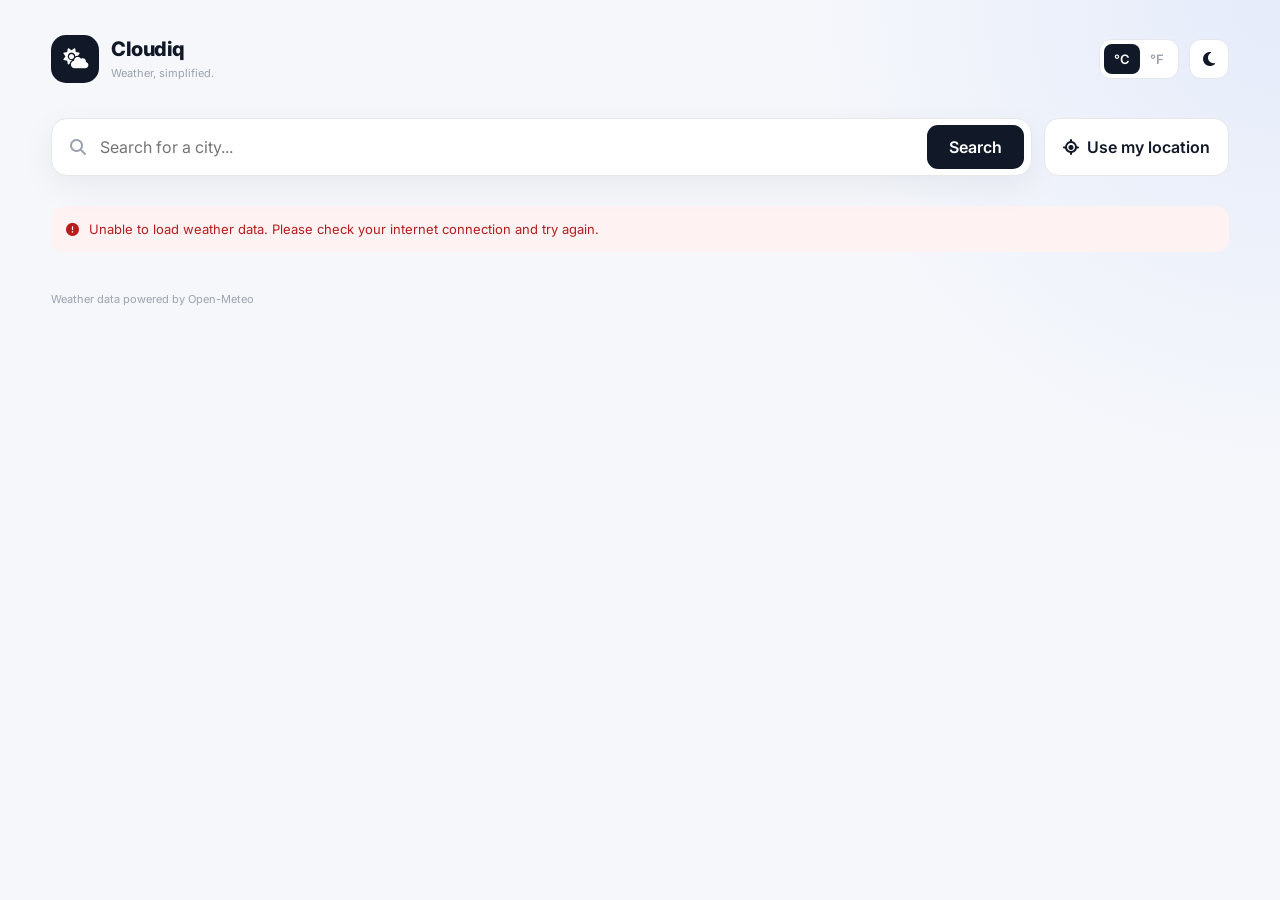
<file: index.html>
<!DOCTYPE html>
<html lang="en">
<head>
    <meta charset="UTF-8">
    <meta name="viewport" content="width=device-width, initial-scale=1.0">

    <title>Cloudiq — Weather Dashboard</title>

    <meta
        name="description"
        content="A clean, modern and responsive weather dashboard."
    >

    <link rel="preconnect" href="https://fonts.googleapis.com">
    <link rel="preconnect" href="https://fonts.gstatic.com" crossorigin>

    <link
        href="https://fonts.googleapis.com/css2?family=Inter:wght@400;500;600;700;800&display=swap"
        rel="stylesheet"
    >

    <link
        rel="stylesheet"
        href="https://cdnjs.cloudflare.com/ajax/libs/font-awesome/6.5.2/css/all.min.css"
    >

    <link rel="stylesheet" href="style.css">
</head>

<body>

    <div class="app">

        <!-- HEADER -->
        <header class="header">

            <div class="logo">
                <div class="logo-icon">
                    <i class="fa-solid fa-cloud-sun"></i>
                </div>

                <div>
                    <h1>Cloudiq</h1>
                    <span>Weather, simplified.</span>
                </div>
            </div>

            <div class="header-actions">

                <button class="unit-toggle" id="unitToggle">
                    <span class="active">°C</span>
                    <span>°F</span>
                </button>

                <button
                    class="icon-button"
                    id="themeToggle"
                    aria-label="Toggle theme"
                >
                    <i class="fa-solid fa-moon"></i>
                </button>

            </div>

        </header>


        <!-- SEARCH -->
        <section class="search-section">

            <div class="search-box">

                <i class="fa-solid fa-magnifying-glass"></i>

                <input
                    type="text"
                    id="cityInput"
                    placeholder="Search for a city..."
                    autocomplete="off"
                >

                <button id="searchButton">
                    Search
                </button>

            </div>

            <button class="location-button" id="locationButton">
                <i class="fa-solid fa-location-crosshairs"></i>
                Use my location
            </button>

            <div class="search-results" id="searchResults"></div>

        </section>


        <!-- LOADING -->
        <div class="loading" id="loading">
            <div class="spinner"></div>
            <p>Getting weather data...</p>
        </div>


        <!-- ERROR -->
        <div class="error-message" id="errorMessage">
            <i class="fa-solid fa-circle-exclamation"></i>
            <span id="errorText"></span>
        </div>


        <!-- MAIN WEATHER -->
        <main id="weatherContent" class="weather-content">

            <!-- CURRENT WEATHER -->
            <section class="current-weather">

                <div class="current-location">

                    <div class="location-name">

                        <div class="location-pin">
                            <i class="fa-solid fa-location-dot"></i>
                        </div>

                        <div>
                            <h2 id="cityName">Lagos</h2>
                            <p id="countryName">Nigeria</p>
                        </div>

                    </div>

                    <div class="date-info">
                        <p id="currentDate">Wednesday, September 16</p>
                        <span id="currentTime">4:12 PM</span>
                    </div>

                </div>


                <div class="hero-weather">

                    <div class="weather-icon" id="currentIcon">
                        ☁️
                    </div>

                    <div class="temperature">
                        <span id="currentTemp">29</span>
                        <sup>°</sup>
                    </div>

                    <div class="weather-description">
                        <h3 id="weatherDescription">
                            Mostly Cloudy
                        </h3>

                        <p>
                            Feels like
                            <strong id="feelsLike">32°</strong>
                        </p>
                    </div>

                </div>

            </section>


            <!-- WEATHER STATS -->
            <section class="stats-grid">

                <article class="stat-card">

                    <div class="stat-icon humidity">
                        <i class="fa-solid fa-droplet"></i>
                    </div>

                    <div>
                        <span>Humidity</span>
                        <strong id="humidity">78%</strong>
                    </div>

                </article>


                <article class="stat-card">

                    <div class="stat-icon wind">
                        <i class="fa-solid fa-wind"></i>
                    </div>

                    <div>
                        <span>Wind</span>
                        <strong id="wind">14 km/h</strong>
                    </div>

                </article>


                <article class="stat-card">

                    <div class="stat-icon visibility">
                        <i class="fa-solid fa-eye"></i>
                    </div>

                    <div>
                        <span>Visibility</span>
                        <strong id="visibility">10 km</strong>
                    </div>

                </article>


                <article class="stat-card">

                    <div class="stat-icon uv">
                        <i class="fa-solid fa-sun"></i>
                    </div>

                    <div>
                        <span>UV Index</span>
                        <strong id="uvIndex">6</strong>
                    </div>

                </article>

            </section>


            <!-- HOURLY FORECAST -->
            <section class="weather-section">

                <div class="section-heading">

                    <div>
                        <span class="section-label">FORECAST</span>
                        <h2>Hourly Forecast</h2>
                    </div>

                    <button class="today-button">
                        Today
                        <i class="fa-solid fa-chevron-down"></i>
                    </button>

                </div>

                <div class="hourly-container" id="hourlyForecast"></div>

            </section>


            <!-- DAILY FORECAST -->
            <section class="weather-section">

                <div class="section-heading">

                    <div>
                        <span class="section-label">NEXT 7 DAYS</span>
                        <h2>Daily Forecast</h2>
                    </div>

                </div>

                <div
                    class="daily-forecast"
                    id="dailyForecast"
                ></div>

            </section>


            <!-- SUN -->
            <section class="sun-card">

                <div class="sun-item">

                    <div class="sun-icon">
                        <i class="fa-solid fa-sun"></i>
                    </div>

                    <div>
                        <span>Sunrise</span>
                        <strong id="sunrise">6:30 AM</strong>
                    </div>

                </div>


                <div class="sun-progress">

                    <div class="sun-line">
                        <div class="sun-position"></div>
                    </div>

                    <div class="sun-labels">
                        <span>Sunrise</span>
                        <span>Sunset</span>
                    </div>

                </div>


                <div class="sun-item">

                    <div class="sun-icon sunset">
                        <i class="fa-solid fa-moon"></i>
                    </div>

                    <div>
                        <span>Sunset</span>
                        <strong id="sunset">6:45 PM</strong>
                    </div>

                </div>

            </section>

        </main>


        <!-- FOOTER -->
        <footer>

            

            <span>Weather data powered by Open-Meteo</span>

        </footer>

    </div>


    <script src="script.js"></script>

</body>
</html>
</file>
<file: style.css>
:root {
    --bg: #f5f7fb;
    --surface: #ffffff;
    --surface-soft: #f8fafc;

    --text: #111827;
    --text-soft: #6b7280;
    --text-muted: #9ca3af;

    --border: #e5e7eb;

    --primary: #2563eb;
    --primary-dark: #1d4ed8;

    --shadow:
        0 10px 35px rgba(15, 23, 42, 0.06);

    --radius: 24px;
}


* {
    margin: 0;
    padding: 0;
    box-sizing: border-box;
}


body {
    font-family: "Inter", sans-serif;

    background:
        radial-gradient(
            circle at top right,
            rgba(37, 99, 235, 0.08),
            transparent 30%
        ),
        var(--bg);

    color: var(--text);

    min-height: 100vh;
}


button,
input {
    font: inherit;
}


button {
    cursor: pointer;
    border: none;
}


.app {
    width: min(1180px, 92%);
    margin: auto;
    padding: 35px 0 30px;
}


/* ================= HEADER ================= */

.header {
    display: flex;
    align-items: center;
    justify-content: space-between;

    margin-bottom: 35px;
}


.logo {
    display: flex;
    align-items: center;
    gap: 12px;
}


.logo-icon {
    width: 48px;
    height: 48px;

    border-radius: 15px;

    display: grid;
    place-items: center;

    background: #111827;
    color: white;

    font-size: 20px;
}


.logo h1 {
    font-size: 20px;
    font-weight: 800;
    letter-spacing: -0.5px;
}


.logo span {
    color: var(--text-muted);
    font-size: 11px;
}


.header-actions {
    display: flex;
    align-items: center;
    gap: 10px;
}


.unit-toggle {
    display: flex;
    align-items: center;

    padding: 4px;

    background: var(--surface);

    border: 1px solid var(--border);

    border-radius: 12px;
}


.unit-toggle span {
    padding: 7px 10px;

    color: var(--text-muted);

    border-radius: 8px;

    font-size: 13px;
    font-weight: 600;
}


.unit-toggle .active {
    background: #111827;
    color: white;
}


.icon-button {
    width: 40px;
    height: 40px;

    background: var(--surface);

    border: 1px solid var(--border);

    border-radius: 12px;

    color: var(--text);
}


/* ================= SEARCH ================= */

.search-section {
    position: relative;

    display: flex;
    gap: 12px;

    margin-bottom: 30px;
}


.search-box {
    flex: 1;

    display: flex;
    align-items: center;

    height: 58px;

    background: var(--surface);

    border: 1px solid var(--border);

    border-radius: 16px;

    padding-left: 18px;

    box-shadow: var(--shadow);
}


.search-box > i {
    color: var(--text-muted);
}


.search-box input {
    flex: 1;

    height: 100%;

    border: none;
    outline: none;

    background: transparent;

    padding: 0 14px;

    color: var(--text);
}


.search-box button {
    height: 44px;

    padding: 0 22px;

    margin-right: 7px;

    border-radius: 11px;

    background: #111827;

    color: white;

    font-weight: 600;
}


.search-box button:hover {
    background: #000;
}


.location-button {
    display: flex;
    align-items: center;
    gap: 8px;

    padding: 0 18px;

    border-radius: 15px;

    background: var(--surface);

    border: 1px solid var(--border);

    color: var(--text);

    font-weight: 600;

    white-space: nowrap;
}


.search-results {
    position: absolute;

    top: 66px;
    left: 0;

    width: calc(100% - 150px);

    z-index: 10;

    display: none;

    background: white;

    border-radius: 15px;

    border: 1px solid var(--border);

    box-shadow: var(--shadow);

    overflow: hidden;
}


.search-result {
    padding: 14px 18px;

    cursor: pointer;

    border-bottom: 1px solid var(--border);
}


.search-result:hover {
    background: var(--surface-soft);
}


/* ================= CURRENT WEATHER ================= */

.current-weather {
    background: var(--surface);

    border: 1px solid var(--border);

    border-radius: var(--radius);

    padding: 32px;

    box-shadow: var(--shadow);

    margin-bottom: 18px;
}


.current-location {
    display: flex;

    justify-content: space-between;
    align-items: center;
}


.location-name {
    display: flex;
    align-items: center;
    gap: 12px;
}


.location-pin {
    width: 42px;
    height: 42px;

    display: grid;
    place-items: center;

    border-radius: 12px;

    background: #eff6ff;

    color: var(--primary);
}


.location-name h2 {
    font-size: 19px;
}


.location-name p {
    margin-top: 2px;

    color: var(--text-muted);

    font-size: 13px;
}


.date-info {
    text-align: right;
}


.date-info p {
    font-size: 13px;
    color: var(--text-soft);
}


.date-info span {
    display: block;

    margin-top: 4px;

    font-size: 12px;

    color: var(--text-muted);
}


.hero-weather {
    display: flex;

    align-items: center;

    gap: 22px;

    padding-top: 45px;
}


.weather-icon {
    font-size: 82px;
}


.temperature {
    display: flex;

    align-items: flex-start;

    font-size: 105px;

    line-height: 0.9;

    font-weight: 800;

    letter-spacing: -8px;
}


.temperature sup {
    font-size: 40px;

    margin-top: 8px;

    letter-spacing: 0;
}


.weather-description {
    margin-left: 5px;
}


.weather-description h3 {
    font-size: 20px;

    margin-bottom: 7px;
}


.weather-description p {
    color: var(--text-soft);

    font-size: 14px;
}


/* ================= STATS ================= */

.stats-grid {
    display: grid;

    grid-template-columns:
        repeat(4, 1fr);

    gap: 18px;

    margin-bottom: 35px;
}


.stat-card {
    display: flex;

    align-items: center;

    gap: 13px;

    padding: 20px;

    background: var(--surface);

    border: 1px solid var(--border);

    border-radius: 18px;

    box-shadow: var(--shadow);
}


.stat-icon {
    width: 42px;
    height: 42px;

    display: grid;
    place-items: center;

    border-radius: 12px;

    background: var(--surface-soft);

    color: var(--primary);
}


.stat-card span {
    display: block;

    font-size: 12px;

    color: var(--text-muted);

    margin-bottom: 4px;
}


.stat-card strong {
    font-size: 16px;
}


/* ================= SECTIONS ================= */

.weather-section {
    margin-bottom: 35px;
}


.section-heading {
    display: flex;

    justify-content: space-between;

    align-items: center;

    margin-bottom: 18px;
}


.section-label {
    font-size: 10px;

    font-weight: 700;

    letter-spacing: 1.5px;

    color: var(--primary);
}


.section-heading h2 {
    font-size: 21px;

    margin-top: 4px;
}


.today-button {
    display: flex;

    align-items: center;

    gap: 8px;

    padding: 10px 13px;

    background: var(--surface);

    border: 1px solid var(--border);

    border-radius: 10px;

    color: var(--text);

    font-size: 12px;
}


/* ================= HOURLY ================= */

.hourly-container {
    display: grid;

    grid-template-columns:
        repeat(6, 1fr);

    gap: 12px;
}


.hour-card {
    text-align: center;

    padding: 18px 10px;

    background: var(--surface);

    border: 1px solid var(--border);

    border-radius: 17px;

    transition: 0.25s;
}


.hour-card:hover {
    transform: translateY(-3px);

    box-shadow: var(--shadow);
}


.hour-card.active {
    background: #111827;

    color: white;

    border-color: #111827;
}


.hour-card span {
    display: block;

    font-size: 11px;

    color: var(--text-muted);

    margin-bottom: 13px;
}


.hour-card.active span {
    color: #9ca3af;
}


.hour-icon {
    font-size: 28px;

    margin-bottom: 13px;
}


.hour-temp {
    font-size: 15px;

    font-weight: 700;
}


/* ================= DAILY ================= */

.daily-forecast {
    background: var(--surface);

    border: 1px solid var(--border);

    border-radius: 20px;

    overflow: hidden;

    box-shadow: var(--shadow);
}


.day-row {
    display: grid;

    grid-template-columns:
        1fr 80px 100px 130px;

    align-items: center;

    padding: 18px 22px;

    border-bottom: 1px solid var(--border);
}


.day-row:last-child {
    border-bottom: none;
}


.day-name {
    font-weight: 600;

    font-size: 14px;
}


.day-date {
    color: var(--text-muted);

    font-size: 11px;

    margin-top: 3px;
}


.day-icon {
    font-size: 24px;
}


.day-condition {
    color: var(--text-soft);

    font-size: 12px;
}


.day-temp {
    text-align: right;

    font-weight: 700;
}


/* ================= SUN ================= */

.sun-card {
    display: grid;

    grid-template-columns:
        150px 1fr 150px;

    align-items: center;

    gap: 25px;

    background: var(--surface);

    border: 1px solid var(--border);

    border-radius: 20px;

    padding: 24px;

    box-shadow: var(--shadow);
}


.sun-item {
    display: flex;

    align-items: center;

    gap: 12px;
}


.sun-icon {
    width: 42px;
    height: 42px;

    display: grid;
    place-items: center;

    border-radius: 12px;

    background: #fff7ed;

    color: #f59e0b;
}


.sun-icon.sunset {
    background: #f5f3ff;

    color: #7c3aed;
}


.sun-item span {
    display: block;

    color: var(--text-muted);

    font-size: 11px;

    margin-bottom: 3px;
}


.sun-item strong {
    font-size: 14px;
}


.sun-line {
    height: 5px;

    border-radius: 20px;

    background:
        linear-gradient(
            90deg,
            #f59e0b,
            #fde68a,
            #c4b5fd,
            #7c3aed
        );

    position: relative;
}


.sun-position {
    position: absolute;

    width: 13px;
    height: 13px;

    background: white;

    border: 3px solid #f59e0b;

    border-radius: 50%;

    top: 50%;
    left: 45%;

    transform: translate(-50%, -50%);
}


.sun-labels {
    display: flex;

    justify-content: space-between;

    margin-top: 7px;

    font-size: 9px;

    color: var(--text-muted);
}


/* ================= LOADING ================= */

.loading {
    display: none;

    flex-direction: column;

    align-items: center;

    justify-content: center;

    padding: 70px;
}


.spinner {
    width: 38px;
    height: 38px;

    border: 4px solid #e5e7eb;

    border-top-color: #111827;

    border-radius: 50%;

    animation: spin 0.8s linear infinite;

    margin-bottom: 12px;
}


@keyframes spin {
    to {
        transform: rotate(360deg);
    }
}


/* ================= ERROR ================= */

.error-message {
    display: none;

    align-items: center;

    gap: 10px;

    padding: 15px;

    margin-bottom: 20px;

    background: #fef2f2;

    color: #b91c1c;

    border-radius: 13px;

    font-size: 13px;
}


/* ================= FOOTER ================= */

footer {
    display: flex;

    justify-content: space-between;

    margin-top: 40px;

    color: var(--text-muted);

    font-size: 11px;
}


/* ================= DARK MODE ================= */

body.dark {
    --bg: #0b1120;

    --surface: #111827;

    --surface-soft: #172033;

    --text: #f9fafb;

    --text-soft: #9ca3af;

    --text-muted: #6b7280;

    --border: #1f2937;

    --shadow:
        0 10px 35px rgba(0, 0, 0, 0.2);
}


body.dark .logo-icon,
body.dark .search-box button,
body.dark .unit-toggle .active,
body.dark .hour-card.active {
    background: white;

    color: #111827;
}


body.dark .search-results {
    background: var(--surface);
}


body.dark .location-pin {
    background: #172554;
}


body.dark .error-message {
    background: #3f1616;
}


/* ================= MOBILE ================= */

@media (max-width: 800px) {

    .app {
        width: 94%;

        padding-top: 20px;
    }


    .header {
        margin-bottom: 25px;
    }


    .search-section {
        flex-direction: column;
    }


    .location-button {
        height: 48px;

        justify-content: center;
    }


    .search-results {
        width: 100%;
    }


    .stats-grid {
        grid-template-columns:
            repeat(2, 1fr);
    }


    .hourly-container {
        display: flex;

        overflow-x: auto;

        padding-bottom: 5px;
    }


    .hour-card {
        min-width: 90px;
    }


    .day-row {
        grid-template-columns:
            1fr 45px 90px;

        gap: 10px;
    }


    .day-condition {
        display: none;
    }


    .sun-card {
        grid-template-columns: 1fr;

        gap: 20px;
    }

}


@media (max-width: 520px) {

    .header {
        align-items: flex-start;
    }


    .logo-icon {
        width: 42px;
        height: 42px;
    }


    .header-actions {
        gap: 5px;
    }


    .unit-toggle span {
        padding: 6px 8px;
    }


    .icon-button {
        width: 36px;
        height: 36px;
    }


    .search-box {
        height: 52px;
    }


    .search-box button {
        padding: 0 14px;
    }


    .current-weather {
        padding: 22px;

        border-radius: 20px;
    }


    .current-location {
        align-items: flex-start;
    }


    .date-info {
        display: none;
    }


    .hero-weather {
        padding-top: 35px;

        gap: 12px;

        flex-wrap: wrap;
    }


    .weather-icon {
        font-size: 58px;
    }


    .temperature {
        font-size: 75px;

        letter-spacing: -6px;
    }


    .temperature sup {
        font-size: 30px;
    }


    .weather-description {
        width: 100%;

        margin-top: 5px;
    }


    .stats-grid {
        gap: 10px;
    }


    .stat-card {
        padding: 15px;

        gap: 10px;
    }


    .stat-icon {
        width: 36px;
        height: 36px;
    }


    .section-heading h2 {
        font-size: 18px;
    }


    .day-row {
        padding: 16px;
    }


    footer {
        flex-direction: column;

        gap: 7px;

        text-align: center;
    }

}
</file>
<file: Weather/style.css>
:root {
    --bg: #f5f7fb;
    --surface: #ffffff;
    --surface-soft: #f8fafc;

    --text: #111827;
    --text-soft: #6b7280;
    --text-muted: #9ca3af;

    --border: #e5e7eb;

    --primary: #2563eb;
    --primary-dark: #1d4ed8;

    --shadow:
        0 10px 35px rgba(15, 23, 42, 0.06);

    --radius: 24px;
}


* {
    margin: 0;
    padding: 0;
    box-sizing: border-box;
}


body {
    font-family: "Inter", sans-serif;

    background:
        radial-gradient(
            circle at top right,
            rgba(37, 99, 235, 0.08),
            transparent 30%
        ),
        var(--bg);

    color: var(--text);

    min-height: 100vh;
}


button,
input {
    font: inherit;
}


button {
    cursor: pointer;
    border: none;
}


.app {
    width: min(1180px, 92%);
    margin: auto;
    padding: 35px 0 30px;
}


/* ================= HEADER ================= */

.header {
    display: flex;
    align-items: center;
    justify-content: space-between;

    margin-bottom: 35px;
}


.logo {
    display: flex;
    align-items: center;
    gap: 12px;
}


.logo-icon {
    width: 48px;
    height: 48px;

    border-radius: 15px;

    display: grid;
    place-items: center;

    background: #111827;
    color: white;

    font-size: 20px;
}


.logo h1 {
    font-size: 20px;
    font-weight: 800;
    letter-spacing: -0.5px;
}


.logo span {
    color: var(--text-muted);
    font-size: 11px;
}


.header-actions {
    display: flex;
    align-items: center;
    gap: 10px;
}


.unit-toggle {
    display: flex;
    align-items: center;

    padding: 4px;

    background: var(--surface);

    border: 1px solid var(--border);

    border-radius: 12px;
}


.unit-toggle span {
    padding: 7px 10px;

    color: var(--text-muted);

    border-radius: 8px;

    font-size: 13px;
    font-weight: 600;
}


.unit-toggle .active {
    background: #111827;
    color: white;
}


.icon-button {
    width: 40px;
    height: 40px;

    background: var(--surface);

    border: 1px solid var(--border);

    border-radius: 12px;

    color: var(--text);
}


/* ================= SEARCH ================= */

.search-section {
    position: relative;

    display: flex;
    gap: 12px;

    margin-bottom: 30px;
}


.search-box {
    flex: 1;

    display: flex;
    align-items: center;

    height: 58px;

    background: var(--surface);

    border: 1px solid var(--border);

    border-radius: 16px;

    padding-left: 18px;

    box-shadow: var(--shadow);
}


.search-box > i {
    color: var(--text-muted);
}


.search-box input {
    flex: 1;

    height: 100%;

    border: none;
    outline: none;

    background: transparent;

    padding: 0 14px;

    color: var(--text);
}


.search-box button {
    height: 44px;

    padding: 0 22px;

    margin-right: 7px;

    border-radius: 11px;

    background: #111827;

    color: white;

    font-weight: 600;
}


.search-box button:hover {
    background: #000;
}


.location-button {
    display: flex;
    align-items: center;
    gap: 8px;

    padding: 0 18px;

    border-radius: 15px;

    background: var(--surface);

    border: 1px solid var(--border);

    color: var(--text);

    font-weight: 600;

    white-space: nowrap;
}


.search-results {
    position: absolute;

    top: 66px;
    left: 0;

    width: calc(100% - 150px);

    z-index: 10;

    display: none;

    background: white;

    border-radius: 15px;

    border: 1px solid var(--border);

    box-shadow: var(--shadow);

    overflow: hidden;
}


.search-result {
    padding: 14px 18px;

    cursor: pointer;

    border-bottom: 1px solid var(--border);
}


.search-result:hover {
    background: var(--surface-soft);
}


/* ================= CURRENT WEATHER ================= */

.current-weather {
    background: var(--surface);

    border: 1px solid var(--border);

    border-radius: var(--radius);

    padding: 32px;

    box-shadow: var(--shadow);

    margin-bottom: 18px;
}


.current-location {
    display: flex;

    justify-content: space-between;
    align-items: center;
}


.location-name {
    display: flex;
    align-items: center;
    gap: 12px;
}


.location-pin {
    width: 42px;
    height: 42px;

    display: grid;
    place-items: center;

    border-radius: 12px;

    background: #eff6ff;

    color: var(--primary);
}


.location-name h2 {
    font-size: 19px;
}


.location-name p {
    margin-top: 2px;

    color: var(--text-muted);

    font-size: 13px;
}


.date-info {
    text-align: right;
}


.date-info p {
    font-size: 13px;
    color: var(--text-soft);
}


.date-info span {
    display: block;

    margin-top: 4px;

    font-size: 12px;

    color: var(--text-muted);
}


.hero-weather {
    display: flex;

    align-items: center;

    gap: 22px;

    padding-top: 45px;
}


.weather-icon {
    font-size: 82px;
}


.temperature {
    display: flex;

    align-items: flex-start;

    font-size: 105px;

    line-height: 0.9;

    font-weight: 800;

    letter-spacing: -8px;
}


.temperature sup {
    font-size: 40px;

    margin-top: 8px;

    letter-spacing: 0;
}


.weather-description {
    margin-left: 5px;
}


.weather-description h3 {
    font-size: 20px;

    margin-bottom: 7px;
}


.weather-description p {
    color: var(--text-soft);

    font-size: 14px;
}


/* ================= STATS ================= */

.stats-grid {
    display: grid;

    grid-template-columns:
        repeat(4, 1fr);

    gap: 18px;

    margin-bottom: 35px;
}


.stat-card {
    display: flex;

    align-items: center;

    gap: 13px;

    padding: 20px;

    background: var(--surface);

    border: 1px solid var(--border);

    border-radius: 18px;

    box-shadow: var(--shadow);
}


.stat-icon {
    width: 42px;
    height: 42px;

    display: grid;
    place-items: center;

    border-radius: 12px;

    background: var(--surface-soft);

    color: var(--primary);
}


.stat-card span {
    display: block;

    font-size: 12px;

    color: var(--text-muted);

    margin-bottom: 4px;
}


.stat-card strong {
    font-size: 16px;
}


/* ================= SECTIONS ================= */

.weather-section {
    margin-bottom: 35px;
}


.section-heading {
    display: flex;

    justify-content: space-between;

    align-items: center;

    margin-bottom: 18px;
}


.section-label {
    font-size: 10px;

    font-weight: 700;

    letter-spacing: 1.5px;

    color: var(--primary);
}


.section-heading h2 {
    font-size: 21px;

    margin-top: 4px;
}


.today-button {
    display: flex;

    align-items: center;

    gap: 8px;

    padding: 10px 13px;

    background: var(--surface);

    border: 1px solid var(--border);

    border-radius: 10px;

    color: var(--text);

    font-size: 12px;
}


/* ================= HOURLY ================= */

.hourly-container {
    display: grid;

    grid-template-columns:
        repeat(6, 1fr);

    gap: 12px;
}


.hour-card {
    text-align: center;

    padding: 18px 10px;

    background: var(--surface);

    border: 1px solid var(--border);

    border-radius: 17px;

    transition: 0.25s;
}


.hour-card:hover {
    transform: translateY(-3px);

    box-shadow: var(--shadow);
}


.hour-card.active {
    background: #111827;

    color: white;

    border-color: #111827;
}


.hour-card span {
    display: block;

    font-size: 11px;

    color: var(--text-muted);

    margin-bottom: 13px;
}


.hour-card.active span {
    color: #9ca3af;
}


.hour-icon {
    font-size: 28px;

    margin-bottom: 13px;
}


.hour-temp {
    font-size: 15px;

    font-weight: 700;
}


/* ================= DAILY ================= */

.daily-forecast {
    background: var(--surface);

    border: 1px solid var(--border);

    border-radius: 20px;

    overflow: hidden;

    box-shadow: var(--shadow);
}


.day-row {
    display: grid;

    grid-template-columns:
        1fr 80px 100px 130px;

    align-items: center;

    padding: 18px 22px;

    border-bottom: 1px solid var(--border);
}


.day-row:last-child {
    border-bottom: none;
}


.day-name {
    font-weight: 600;

    font-size: 14px;
}


.day-date {
    color: var(--text-muted);

    font-size: 11px;

    margin-top: 3px;
}


.day-icon {
    font-size: 24px;
}


.day-condition {
    color: var(--text-soft);

    font-size: 12px;
}


.day-temp {
    text-align: right;

    font-weight: 700;
}


/* ================= SUN ================= */

.sun-card {
    display: grid;

    grid-template-columns:
        150px 1fr 150px;

    align-items: center;

    gap: 25px;

    background: var(--surface);

    border: 1px solid var(--border);

    border-radius: 20px;

    padding: 24px;

    box-shadow: var(--shadow);
}


.sun-item {
    display: flex;

    align-items: center;

    gap: 12px;
}


.sun-icon {
    width: 42px;
    height: 42px;

    display: grid;
    place-items: center;

    border-radius: 12px;

    background: #fff7ed;

    color: #f59e0b;
}


.sun-icon.sunset {
    background: #f5f3ff;

    color: #7c3aed;
}


.sun-item span {
    display: block;

    color: var(--text-muted);

    font-size: 11px;

    margin-bottom: 3px;
}


.sun-item strong {
    font-size: 14px;
}


.sun-line {
    height: 5px;

    border-radius: 20px;

    background:
        linear-gradient(
            90deg,
            #f59e0b,
            #fde68a,
            #c4b5fd,
            #7c3aed
        );

    position: relative;
}


.sun-position {
    position: absolute;

    width: 13px;
    height: 13px;

    background: white;

    border: 3px solid #f59e0b;

    border-radius: 50%;

    top: 50%;
    left: 45%;

    transform: translate(-50%, -50%);
}


.sun-labels {
    display: flex;

    justify-content: space-between;

    margin-top: 7px;

    font-size: 9px;

    color: var(--text-muted);
}


/* ================= LOADING ================= */

.loading {
    display: none;

    flex-direction: column;

    align-items: center;

    justify-content: center;

    padding: 70px;
}


.spinner {
    width: 38px;
    height: 38px;

    border: 4px solid #e5e7eb;

    border-top-color: #111827;

    border-radius: 50%;

    animation: spin 0.8s linear infinite;

    margin-bottom: 12px;
}


@keyframes spin {
    to {
        transform: rotate(360deg);
    }
}


/* ================= ERROR ================= */

.error-message {
    display: none;

    align-items: center;

    gap: 10px;

    padding: 15px;

    margin-bottom: 20px;

    background: #fef2f2;

    color: #b91c1c;

    border-radius: 13px;

    font-size: 13px;
}


/* ================= FOOTER ================= */

footer {
    display: flex;

    justify-content: space-between;

    margin-top: 40px;

    color: var(--text-muted);

    font-size: 11px;
}


/* ================= DARK MODE ================= */

body.dark {
    --bg: #0b1120;

    --surface: #111827;

    --surface-soft: #172033;

    --text: #f9fafb;

    --text-soft: #9ca3af;

    --text-muted: #6b7280;

    --border: #1f2937;

    --shadow:
        0 10px 35px rgba(0, 0, 0, 0.2);
}


body.dark .logo-icon,
body.dark .search-box button,
body.dark .unit-toggle .active,
body.dark .hour-card.active {
    background: white;

    color: #111827;
}


body.dark .search-results {
    background: var(--surface);
}


body.dark .location-pin {
    background: #172554;
}


body.dark .error-message {
    background: #3f1616;
}


/* ================= MOBILE ================= */

@media (max-width: 800px) {

    .app {
        width: 94%;

        padding-top: 20px;
    }


    .header {
        margin-bottom: 25px;
    }


    .search-section {
        flex-direction: column;
    }


    .location-button {
        height: 48px;

        justify-content: center;
    }


    .search-results {
        width: 100%;
    }


    .stats-grid {
        grid-template-columns:
            repeat(2, 1fr);
    }


    .hourly-container {
        display: flex;

        overflow-x: auto;

        padding-bottom: 5px;
    }


    .hour-card {
        min-width: 90px;
    }


    .day-row {
        grid-template-columns:
            1fr 45px 90px;

        gap: 10px;
    }


    .day-condition {
        display: none;
    }


    .sun-card {
        grid-template-columns: 1fr;

        gap: 20px;
    }

}


@media (max-width: 520px) {

    .header {
        align-items: flex-start;
    }


    .logo-icon {
        width: 42px;
        height: 42px;
    }


    .header-actions {
        gap: 5px;
    }


    .unit-toggle span {
        padding: 6px 8px;
    }


    .icon-button {
        width: 36px;
        height: 36px;
    }


    .search-box {
        height: 52px;
    }


    .search-box button {
        padding: 0 14px;
    }


    .current-weather {
        padding: 22px;

        border-radius: 20px;
    }


    .current-location {
        align-items: flex-start;
    }


    .date-info {
        display: none;
    }


    .hero-weather {
        padding-top: 35px;

        gap: 12px;

        flex-wrap: wrap;
    }


    .weather-icon {
        font-size: 58px;
    }


    .temperature {
        font-size: 75px;

        letter-spacing: -6px;
    }


    .temperature sup {
        font-size: 30px;
    }


    .weather-description {
        width: 100%;

        margin-top: 5px;
    }


    .stats-grid {
        gap: 10px;
    }


    .stat-card {
        padding: 15px;

        gap: 10px;
    }


    .stat-icon {
        width: 36px;
        height: 36px;
    }


    .section-heading h2 {
        font-size: 18px;
    }


    .day-row {
        padding: 16px;
    }


    footer {
        flex-direction: column;

        gap: 7px;

        text-align: center;
    }

}
</file>
